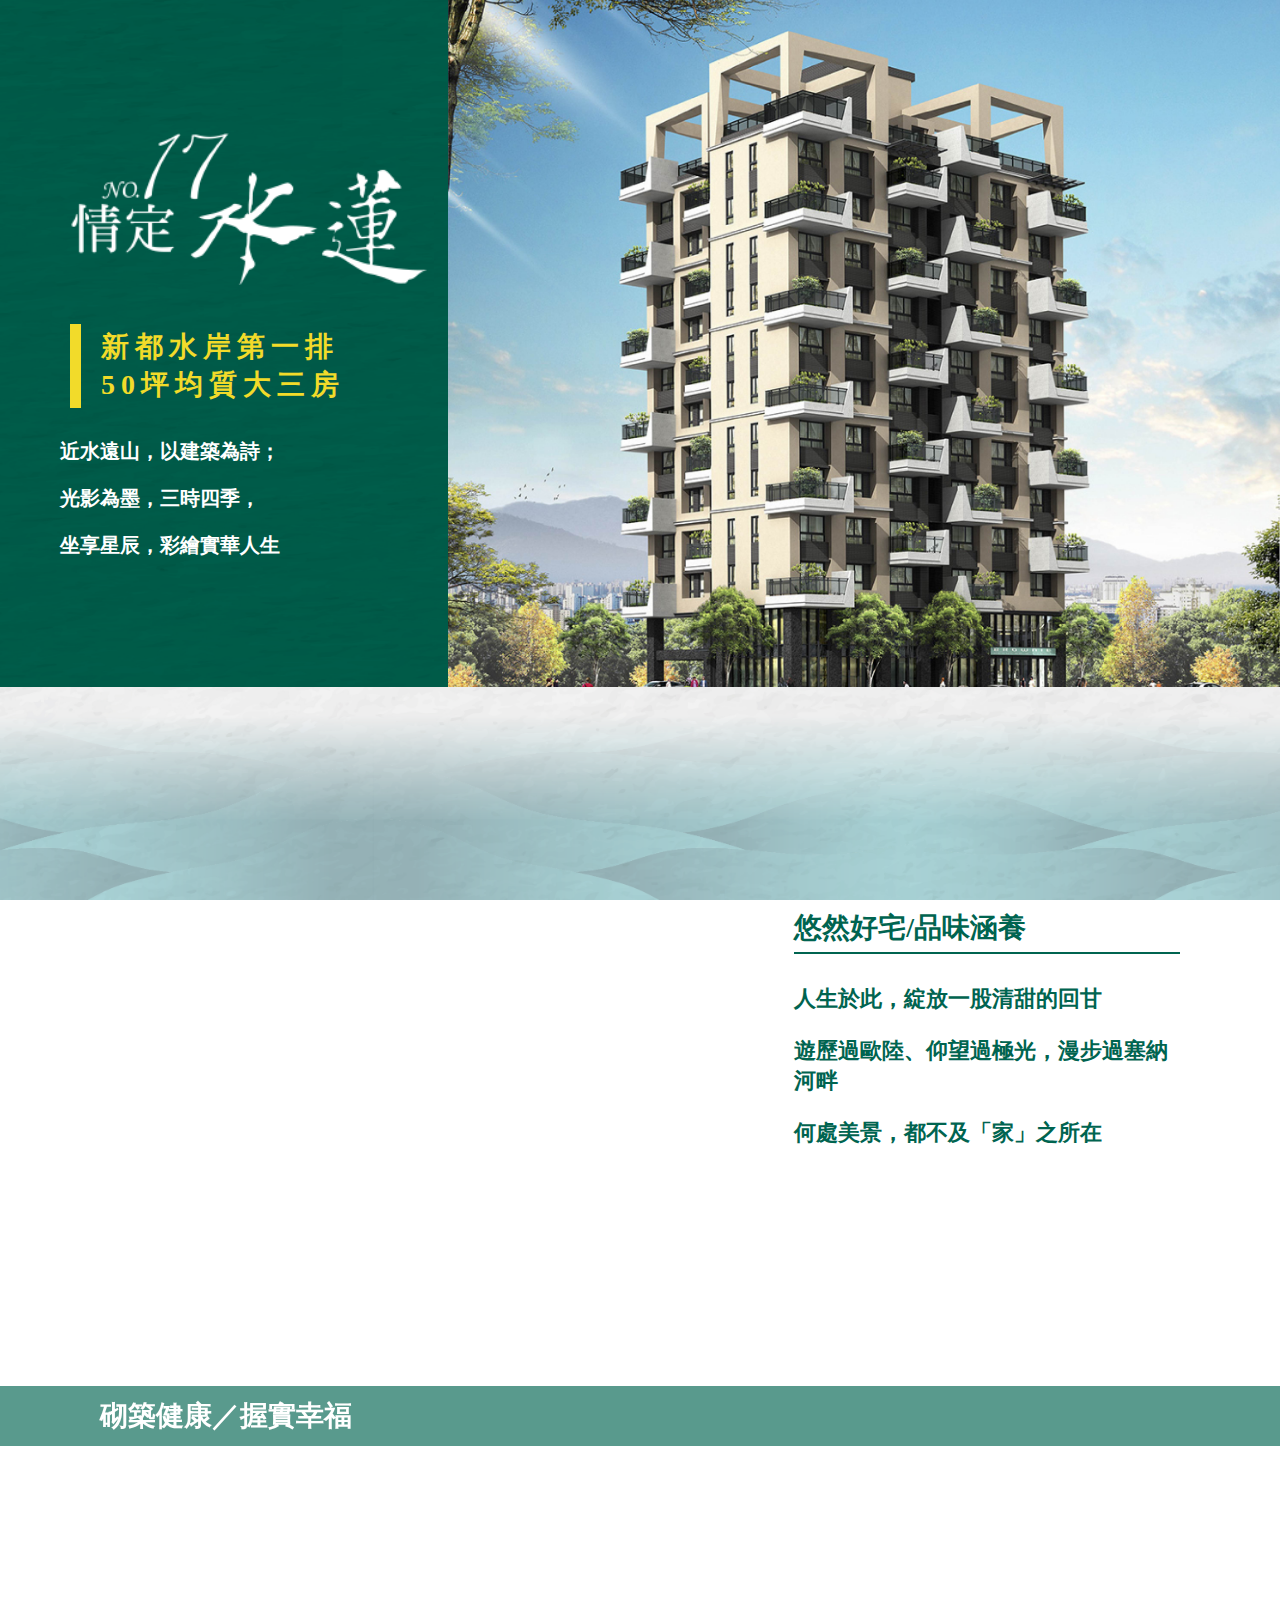
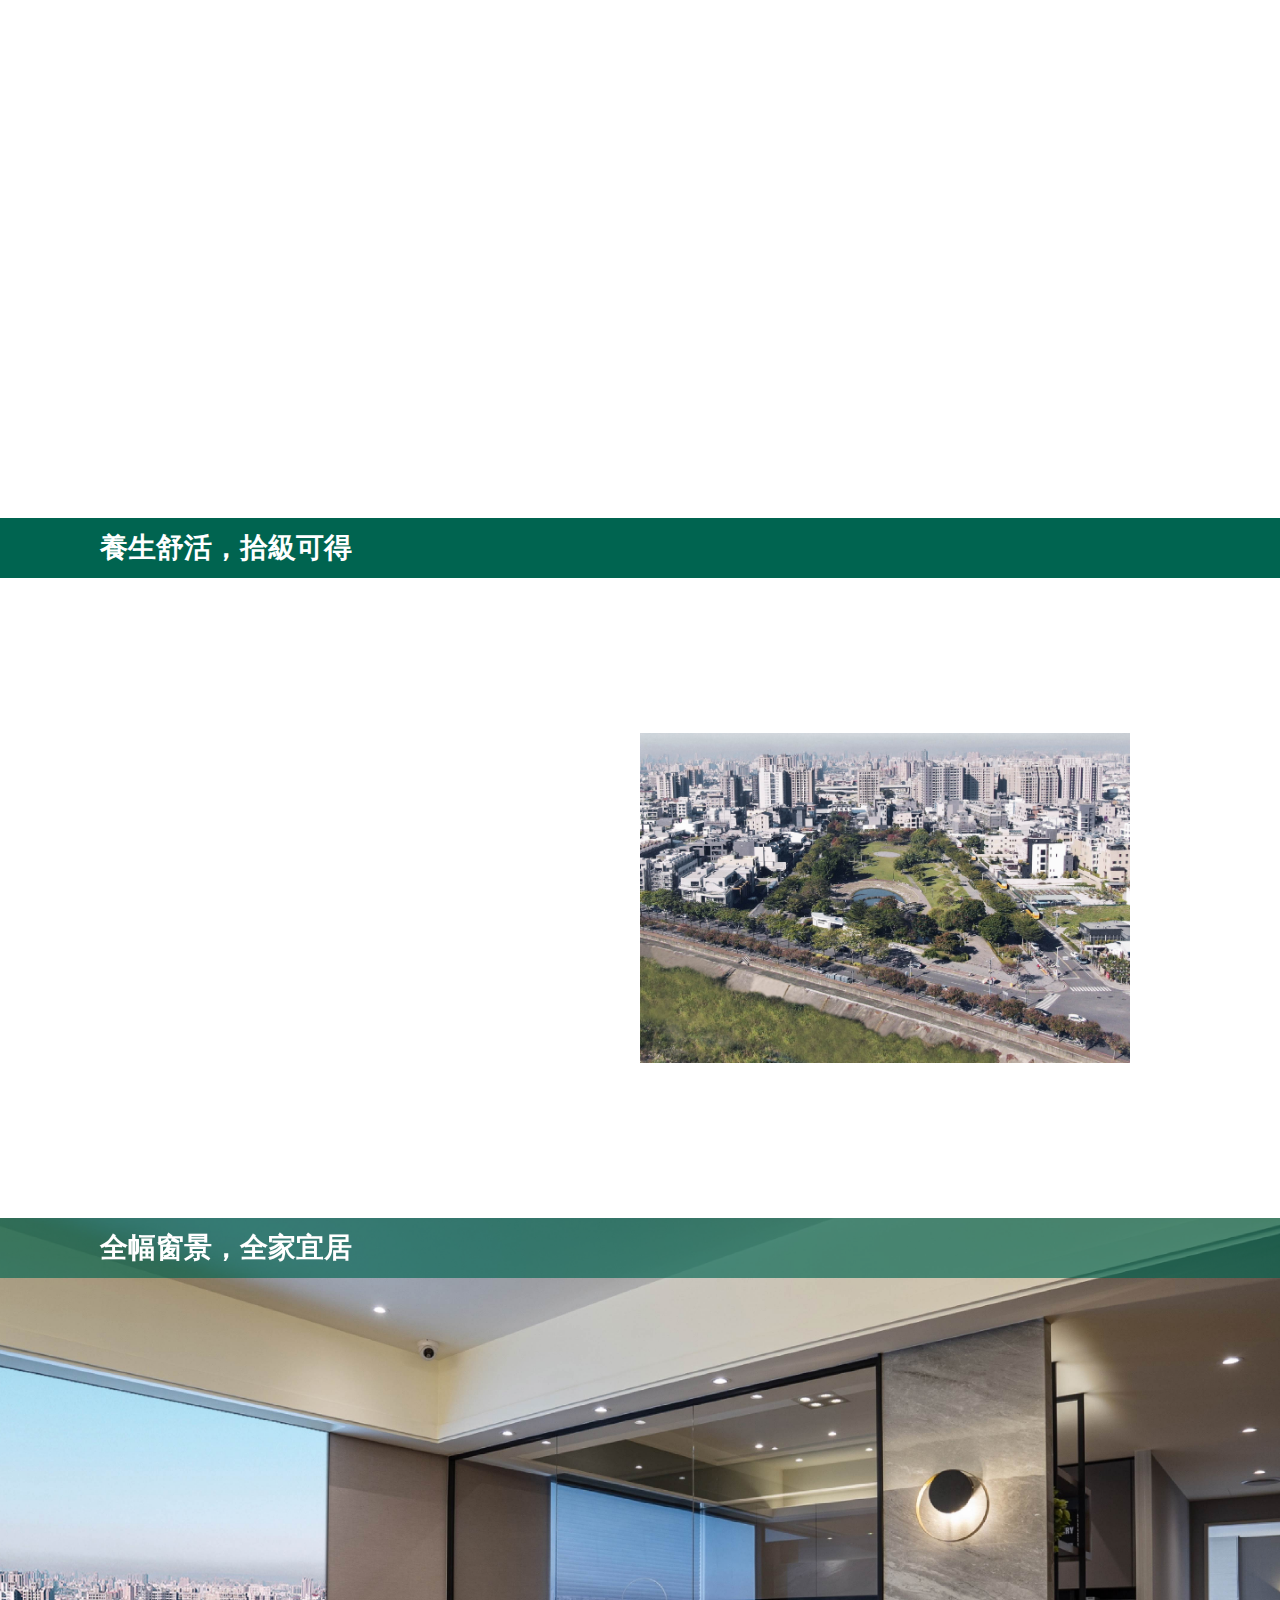
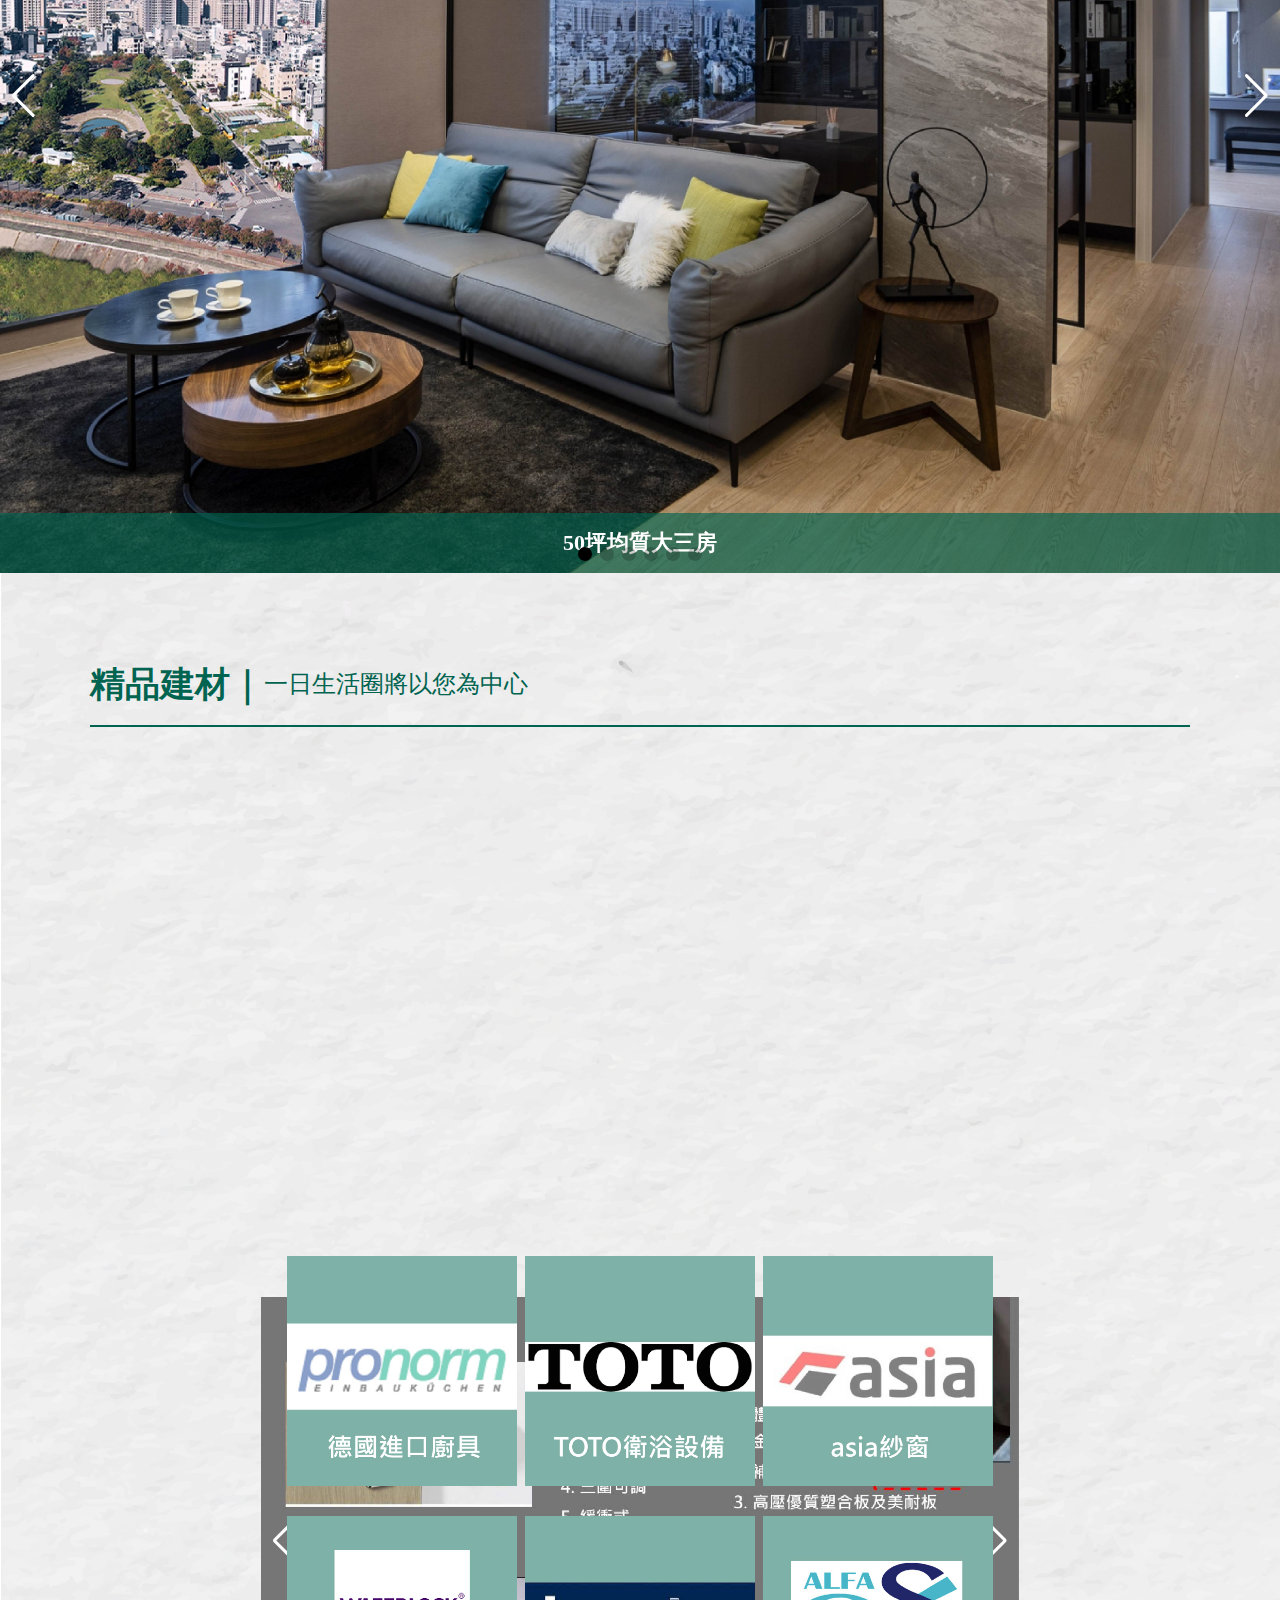
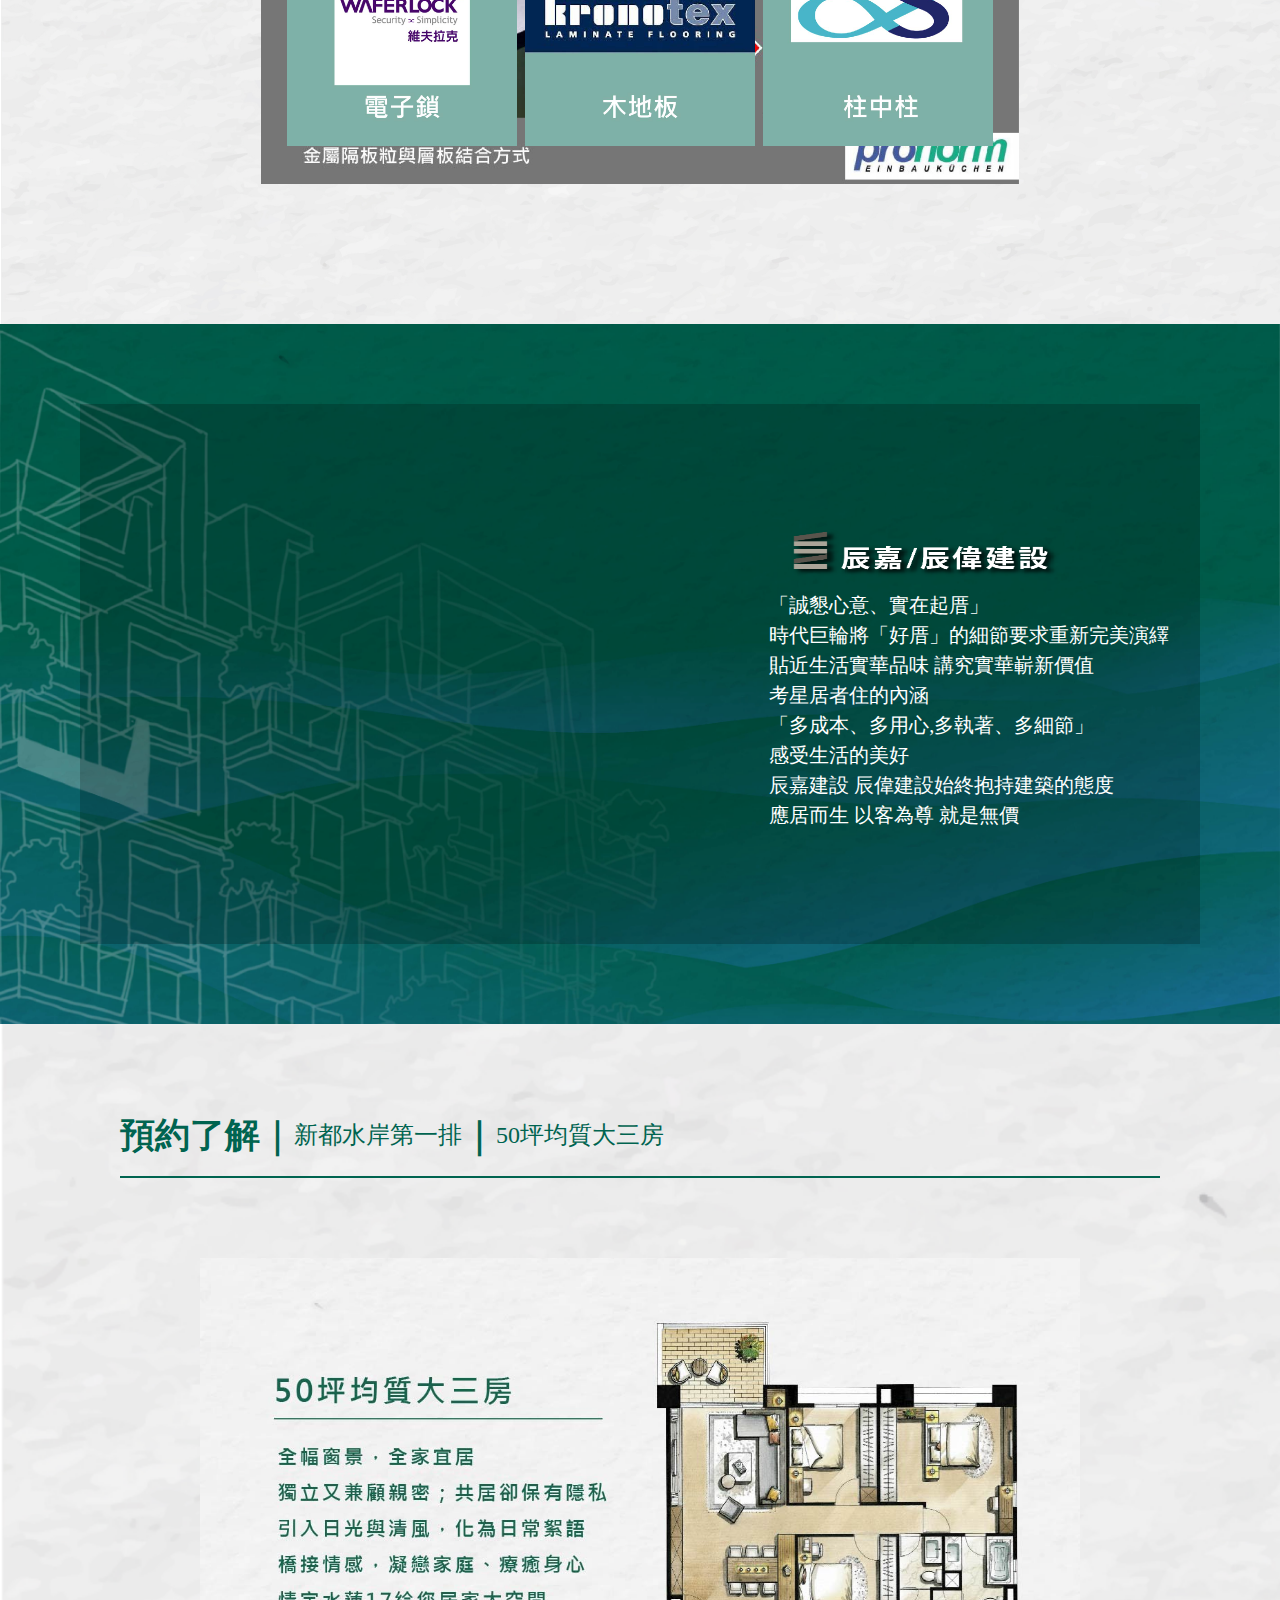
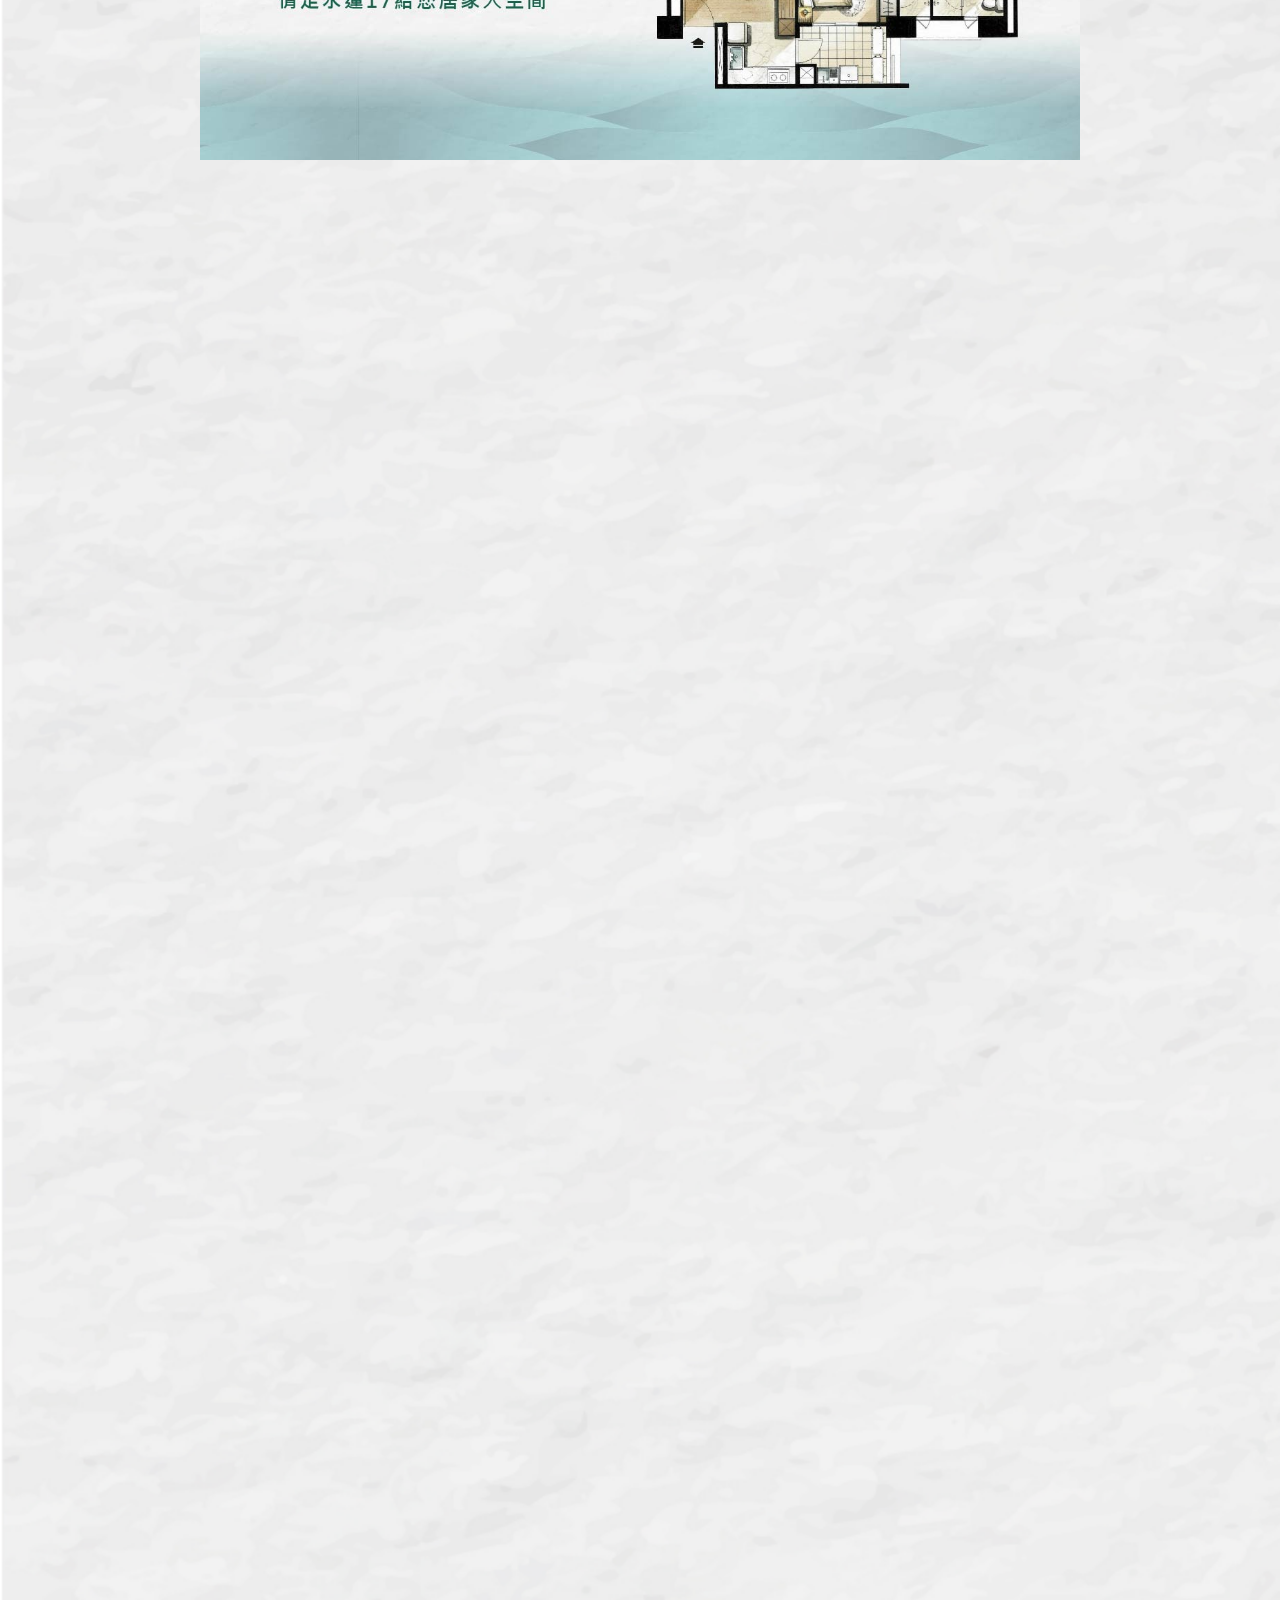
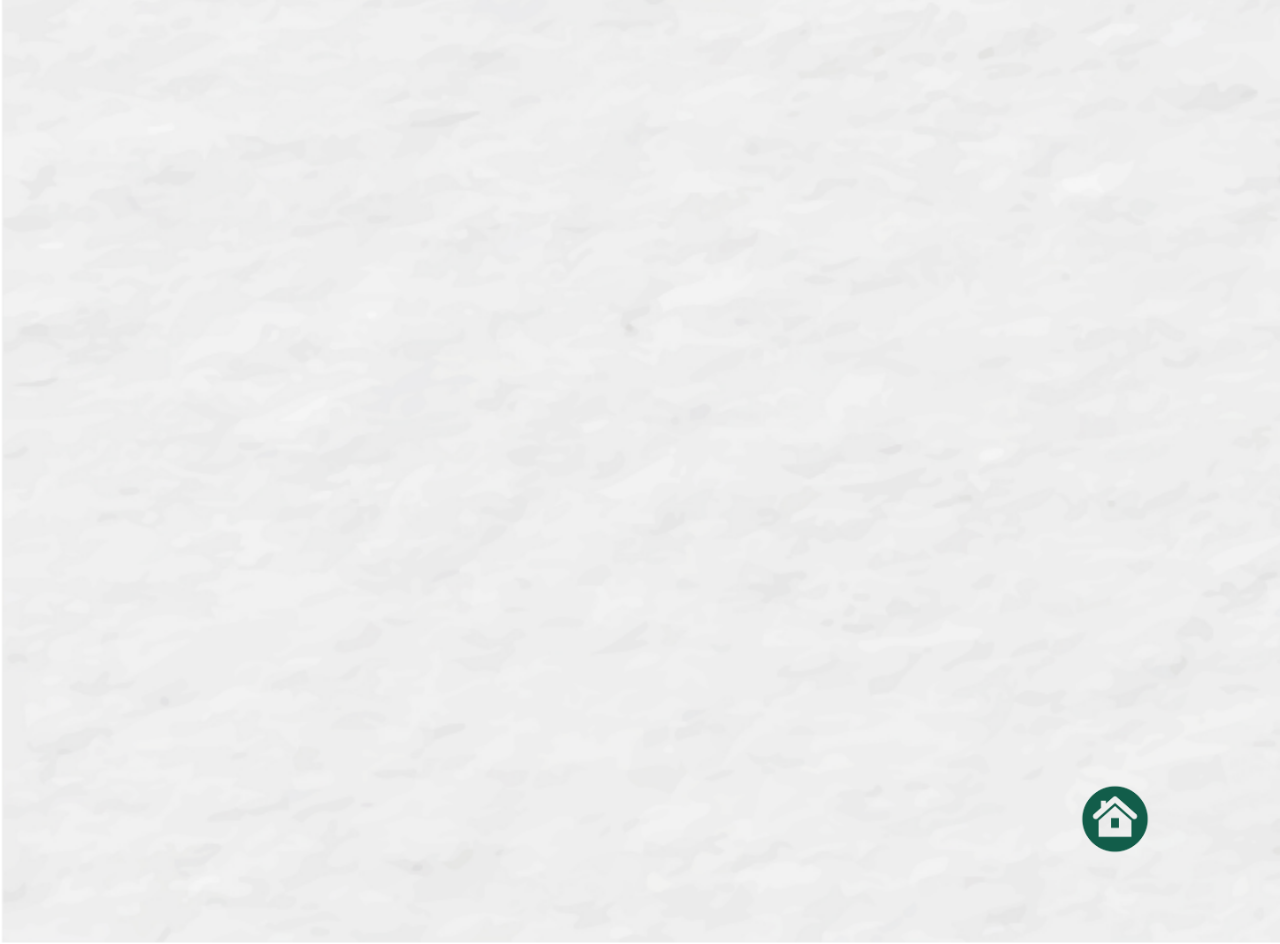
<file: index.html>
<!DOCTYPE html>
<html lang="en">

<head>
    <meta charset="UTF-8">
    <meta http-equiv="X-UA-Compatible" content="IE=edge">
    <meta name="viewport" content="width=device-width, initial-scale=1.0">
    <title>情定水蓮No17|新都水岸第一排</title>
    <link rel="stylesheet" href="./css/index17.css">
    <link rel="stylesheet" href="https://unpkg.com/swiper/swiper-bundle.min.css" />
    <link href="https://unpkg.com/aos@2.3.1/dist/aos.css" rel="stylesheet">

</head>

<body>
    <header>
        <div class="container">
            <div class="slogan">
                <div class="card">
                    <a href="https://cw-team.com.tw/zh-tw/" class="img-17" title="回首頁">
                        <img src="./images/形象文字.png" alt="">
                    </a>
                    <div class="title">
                        <div class="bar"></div>
                        <h1>新都水岸第一排<br>50坪均質大三房</h1>
                    </div>
                    <div class="text">
                        <p>近水遠山，以建築為詩；</p>
                        <p>光影為墨，三時四季，</p>
                        <p>坐享星辰，彩繪實華人生</p>
                    </div>
                </div>
            </div>
            <div class="banner">
                <div class="banner-img">
                    <img src="./images/形象圖.jpg" alt="">
                </div>
            </div>
        </div>
    </header>
    <section class="intro">
        <div class="container">
            <div class="pic" data-aos="fade-right">
                <img src="./images/介紹圖1.jpg" alt="">
                <div class="bg"></div>
            </div>
            <div class="text">
                <div class="border">
                    <h2>悠然好宅/品味涵養</h2>
                </div>
                <p>人生於此，綻放一股清甜的回甘</p>
                <p>遊歷過歐陸、仰望過極光，漫步過塞納河畔</p>
                <p>何處美景，都不及「家」之所在</p>
            </div>
        </div>
    </section>
    <section class="environ">
        <div class="block-top">
            <h2>砌築健康／握實幸福</h2>
        </div>
        <div class="container">
            <div class="card park" data-aos="fade-right">
                <img src="./images/特色圖-1.jpg" alt="">
                <div class="text">
                    散步，有新都生態、廍⼦雙公園圍繞
                </div>
            </div>
            <div class="card bridge" data-aos="fade-up">
                <img src="./images/特色圖-2.jpg" alt="">
                <div class="text">
                    大坑吊橋，悅耳溪流
                </div>
            </div>
            <div class="card hiking" data-aos="fade-left">
                <img src="./images/特色圖-3.jpg" alt="">
                <div class="text">
                    健行，擁大坑登山步道環腰
                </div>
            </div>
        </div>
        <div class="block-buttom">
            <h2>養生舒活，拾級可得</h2>
        </div>
    </section>
    <section class="view">
        <div class="container">
            <div class="text" data-aos="fade-right">
                <div class="border">
                    <h2>遠眺天際／近賞愜意</h2>
                </div>
                <p>水岸第一排；俯瞰見公園；</p>
                <p>遠眺山層疊，Ｌ型陽台層次交錯，</p>
                <p>三面環景一望無際，</p>
                <p>寬闊面廣，保有最大視角的川綠極景，</p>
                <p>步移景易，點綴生活時刻的茗、酌、思、敘</p>
            </div>
            <div class="bg">
                <img src="./images/介紹圖2.jpg" alt="">
            </div>
        </div>
    </section>
    <section class="banner">
        <div class="block-top">
            <h2>全幅窗景，全家宜居</h2>
        </div>
        <!-- Swiper -->
        <div class="swiper-container mySwiper1">
            <div class="swiper-wrapper">
                <div class="swiper-slide">
                    <img src="./images/輪播圖-1.jpg" alt="" class="big">
                    <img src="./images/輪播圖-1-sm.jpg" alt="" class="smol">
                </div>
                <div class="swiper-slide">
                    <img src="./images/輪播圖-2.jpg" alt="" class="big">
                    <img src="./images/輪播圖-2-sm.jpg" alt="" class="smol">
                </div>
                <div class="swiper-slide">
                    <img src="./images/輪播圖-3.jpg" alt="" class="big">
                    <img src="./images/輪播圖-3-sm.jpg" alt="" class="smol">
                </div>
                <div class="swiper-slide">
                    <img src="./images/輪播圖-4.jpg" alt="" class="big">
                    <img src="./images/輪播圖-4-sm.jpg" alt="" class="smol">
                </div>
                <div class="swiper-slide">
                    <img src="./images/輪播圖-5.jpg" alt="" class="big">
                    <img src="./images/輪播圖-5-sm.jpg" alt="" class="smol">
                </div>
                <div class="swiper-slide">
                    <img src="./images/輪播圖-6.jpg" alt="" class="big">
                    <img src="./images/輪播圖-6-sm.jpg" alt="" class="smol">
                </div>
            </div>
            <div class="swiper-button-next" style="color:white;"></div>
            <div class="swiper-button-prev" style="color:white;"></div>
            <div class="swiper-pagination"></div>
        </div>
        <div class="block-buttom">
            <p>50坪均質大三房</p>
        </div>
    </section>
    <section class="material">
        <div class="container">
            <div class="title">
                <h2>精品建材｜</h2>
                <span>一日生活圈將以您為中心</span>
            </div>
            <div class="brand">
                <!-- <div class="brand-top">
                    <div class="row">
                        <div class="icon"><img src="./images/精品建材-1.jpg" alt=""></div>
                        <div class="icon"><img src="./images/精品建材-2.jpg" alt=""></div>
                        <div class="icon"><img src="./images/精品建材-3.jpg" alt=""></div>
                    </div>
                    <div class="row">
                        <div class="icon"><img src="./images/精品建材-4.jpg" alt=""></div>
                        <div class="icon"><img src="./images/精品建材-5.jpg" alt=""></div>
                        <div class="icon"><img src="./images/精品建材-6.jpg" alt=""></div>
                    </div>
                </div> -->
                <div class="brand-buttom">
                    <div class="swiper-container mySwiper2">
                        <div class="swiper-wrapper">
                            <div class="swiper-slide">
                                <img src="./images/精品建材輪播-1.jpg" alt="" >
                            </div>
                            <div class="swiper-slide">
                                <img src="./images/精品建材輪播-2.jpg" alt="" >
                            </div>
                            <div class="swiper-slide">
                                <img src="./images/精品建材輪播-3.jpg" alt="" >
                            </div>
                            <div class="swiper-slide">
                                <img src="./images/精品建材輪播-4.jpg" alt="" >
                            </div>
                            <div class="swiper-slide">
                                <img src="./images/精品建材輪播-5.jpg" alt="" >
                            </div>
                            <div class="swiper-slide">
                                <img src="./images/精品建材輪播-6.jpg" alt="" >
                            </div>
                        </div>
                        <div class="swiper-button-next" style="color:white;"></div>
                        <div class="swiper-button-prev" style="color:white;"></div>
                        <div class="swiper-pagination"></div>
                    </div>
                </div>
            </div>
        </div>
    </section>
    <section class="yt">
        <div class="container">
            <div class="row">
                <div class="videos">
                    <iframe max-width="628px " height="440px" src="https://www.youtube.com/embed/y9i3dYTR2p4"
                        title="YouTube video player" allowfullscreen></iframe>
                </div>
                <div class="text">
                    <div class="logo">
                        <img src="./images/辰偉辰嘉文字.png" alt="">
                    </div>
                    <p>
                        「誠懇心意、實在起厝」<br>
                        時代巨輪將「好厝」的細節要求重新完美演繹<br>
                        貼近生活實華品味 講究實華嶄新價值<br>
                        考星居者住的內涵<br>
                        「多成本、多用心,多執著、多細節」<br>
                        感受生活的美好<br>
                        辰嘉建設 辰偉建設始終抱持建築的態度<br>
                        應居而生 以客為尊 就是無價<br>
                    </p>
                </div>
            </div>
        </div>
    </section>
    <section class="google-form">
        <div class="container">
            <div class="title">
                <h2>預約了解｜</h2>
                <span>新都水岸第一排</span>
                <span>｜</span>
                <span>50坪均質大三房</span>
            </div>
            <div class="content">
                <div class="floor-plan"></div>
                <div class="gform">
                    <iframe
                        src="https://docs.google.com/forms/d/e/1FAIpQLSdzjuI9GotC3qg7U4IPdArMaU17TK530mUCGI7AvhTjSRvmpQ/viewform"
                        width="100%" frameborder="0" marginheight="0" marginwidth="0" scrolling="no">
                    </iframe>
                    <div class="home-btn">
                        <a href="https://cw-team.com.tw/zh-tw/" title="回首頁">
                            <img src="./images/回首頁-29.png" alt="" >
                        </a>
                    </div>
                </div>
                
            </div>
            

        </div>
    </section>



    <!-- Swiper JS -->
    <script src="https://unpkg.com/swiper/swiper-bundle.min.js"></script>

    <!-- Initialize Swiper -->
    <script>
        var menu = ['精品建材-1', '精品建材-2', '精品建材-3','精品建材-4', '精品建材-5', '精品建材-6']
        var swiper = new Swiper(".mySwiper1", {
            cssMode: true,
            navigation: {
                nextEl: ".swiper-button-next",
                prevEl: ".swiper-button-prev",
            },
            pagination: {
                el: ".swiper-pagination",
                clickable: true,
            },
            mousewheel: true,
            keyboard: true,
            loop: true,
            autoplay: true,
        });

        var swiper = new Swiper(".mySwiper2", {
            cssMode: true,
            navigation: {
                nextEl: ".swiper-button-next",
                prevEl: ".swiper-button-prev",
            },
            pagination: {
                el: ".swiper-pagination",
                clickable: true,
                renderBullet: function (index, className) {
                    return '<span class="' + className + '"><img src="./images/' + (menu[index]) + '.jpg" alt=""></span>';
                },

            },
            mousewheel: true,
            keyboard: true,
            loop: true,
        });
    </script>
    <style type="text/css">
        .swiper-container {
            --swiper-pagination-color: black;
        }
    </style>
    <!-- AOS 動畫 -->
    <script src="https://unpkg.com/aos@2.3.1/dist/aos.js"></script>
    <script>
        AOS.init();
    </script>

</body>

</html>
</file>
<file: css/index17.css>
@charset "UTF-8";
* {
  padding: 0;
  margin: 0;
  -webkit-box-sizing: border-box;
          box-sizing: border-box;
}

body {
  overflow-x: hidden;
}

header {
  background-image: url(../images/綠色紋底.png);
  background-size: cover;
  background-position: center;
  background-repeat: no-repeat;
}

header .container {
  width: 100%;
  display: -webkit-box;
  display: -ms-flexbox;
  display: flex;
  -webkit-box-pack: justify;
      -ms-flex-pack: justify;
          justify-content: space-between;
  -webkit-box-align: center;
      -ms-flex-align: center;
          align-items: center;
  height: auto;
}

@media (max-width: 1100px) {
  header .container {
    -webkit-box-orient: vertical;
    -webkit-box-direction: normal;
        -ms-flex-direction: column;
            flex-direction: column;
  }
}

header .container .navbar-brand img {
  max-width: 210px;
}

header .container .slogan {
  width: 35%;
  padding-left: 110px;
}

@media (max-width: 1590px) {
  header .container .slogan {
    padding-left: 50px;
  }
}

@media (max-width: 1100px) {
  header .container .slogan {
    width: 100%;
    padding: 30px;
  }
}

header .container .slogan .card {
  width: 100%;
}

@media (max-width: 1100px) {
  header .container .slogan .card {
    width: 100%;
    display: -webkit-box;
    display: -ms-flexbox;
    display: flex;
    -webkit-box-orient: vertical;
    -webkit-box-direction: normal;
        -ms-flex-direction: column;
            flex-direction: column;
    -webkit-box-align: center;
        -ms-flex-align: center;
            align-items: center;
    -webkit-box-pack: justify;
        -ms-flex-pack: justify;
            justify-content: space-between;
  }
}

header .container .slogan .card .img-17 {
  width: 100%;
  display: inline-block;
  max-width: 423px;
  margin-bottom: 20px;
  padding: 0px 20px;
  -webkit-box-sizing: border-box;
          box-sizing: border-box;
}

@media (max-width: 1100px) {
  header .container .slogan .card .img-17 {
    padding: 0px 50px;
    margin-bottom: unset;
  }
}

header .container .slogan .card .img-17 img {
  width: 100%;
  height: 100%;
  -o-object-fit: cover;
     object-fit: cover;
}

header .container .slogan .card .title {
  margin-bottom: 50px;
  display: -webkit-box;
  display: -ms-flexbox;
  display: flex;
  -webkit-box-align: center;
      -ms-flex-align: center;
          align-items: center;
}

@media (max-width: 1320px) {
  header .container .slogan .card .title {
    margin-bottom: 20px;
  }
}

header .container .slogan .card .title .bar {
  width: 11px;
  height: 84px;
  background-color: #f2db2a;
  margin: 0 20px;
}

@media (max-width: 900px) {
  header .container .slogan .card .title .bar {
    width: 4px;
    height: 50px;
    margin: 0px 5px;
  }
}

header .container .slogan .card .title h1 {
  color: #f2db2a;
  font-size: 35px;
  font-weight: bold;
  letter-spacing: 6px;
}

@media (max-width: 1320px) {
  header .container .slogan .card .title h1 {
    font-size: 28px;
  }
}

@media (max-width: 900px) {
  header .container .slogan .card .title h1 {
    font-size: 20px;
  }
}

header .container .slogan .card p {
  color: white;
  padding: 20px;
  font-size: 25px;
  font-weight: bold;
}

@media (max-width: 1320px) {
  header .container .slogan .card p {
    padding: 10px;
    font-size: 20px;
  }
}

@media (max-width: 900px) {
  header .container .slogan .card p {
    font-size: 16px;
    font-weight: unset;
    padding: 5px;
  }
}

header .container .banner {
  width: 65%;
}

@media (max-width: 1100px) {
  header .container .banner {
    width: 100%;
  }
}

header .container .banner .banner-img {
  width: 100%;
}

header .container .banner .banner-img img {
  display: block;
  width: 100%;
  -o-object-fit: cover;
     object-fit: cover;
}

.intro {
  background-image: url(../images/波浪材質背景-01.png);
  background-size: cover;
  background-position: bottom;
  background-repeat: no-repeat;
  background-attachment: fixed;
}

.intro .container {
  padding: 180px;
  display: -webkit-box;
  display: -ms-flexbox;
  display: flex;
  -webkit-box-pack: justify;
      -ms-flex-pack: justify;
          justify-content: space-between;
  -webkit-box-align: center;
      -ms-flex-align: center;
          align-items: center;
}

@media (max-width: 1740px) {
  .intro .container {
    padding: 150px;
  }
}

@media (max-width: 1590px) {
  .intro .container {
    padding: 100px;
  }
}

@media (max-width: 1100px) {
  .intro .container {
    padding: 30px;
  }
}

@media (max-width: 900px) {
  .intro .container {
    padding: 0px;
    -webkit-box-orient: vertical;
    -webkit-box-direction: reverse;
        -ms-flex-direction: column-reverse;
            flex-direction: column-reverse;
  }
}

.intro .container .pic {
  width: 720px;
  position: relative;
  margin-right: 30px;
}

@media (max-width: 1100px) {
  .intro .container .pic {
    width: 50%;
    margin: unset;
  }
}

@media (max-width: 900px) {
  .intro .container .pic {
    width: 100%;
  }
}

.intro .container .pic img {
  width: 100%;
  position: relative;
  z-index: 1;
  display: block;
}

.intro .container .pic .bg {
  width: 100%;
  height: 100%;
  background-color: #006450;
  position: absolute;
  top: 20px;
  left: 20px;
}

@media (max-width: 1100px) {
  .intro .container .pic .bg {
    display: none;
  }
}

@media (max-width: 900px) {
  .intro .container .text {
    padding: 20px 0px;
  }
}

.intro .container .text .border {
  width: 100%;
  border-bottom: 2px solid #006450;
  padding: 5px 0;
  margin-bottom: 60px;
}

@media (max-width: 1320px) {
  .intro .container .text .border {
    margin-bottom: 30px;
  }
}

.intro .container .text .border h2 {
  color: #006450;
  font-size: 40px;
  font-weight: bold;
}

@media (max-width: 1320px) {
  .intro .container .text .border h2 {
    font-size: 28px;
  }
}

.intro .container .text p {
  color: #006450;
  font-size: 25px;
  font-weight: bold;
  padding-bottom: 22px;
}

@media (max-width: 1320px) {
  .intro .container .text p {
    font-size: 22px;
  }
}

@media (max-width: 900px) {
  .intro .container .text p {
    width: 100%;
    padding: 5px;
    font-size: 16px;
  }
}

.environ {
  position: relative;
}

.environ .block-top {
  width: 100%;
  height: 125px;
  background-color: rgba(0, 100, 80, 0.65);
  padding-left: 110px;
  position: absolute;
  z-index: 1;
  display: -webkit-box;
  display: -ms-flexbox;
  display: flex;
  -webkit-box-align: center;
      -ms-flex-align: center;
          align-items: center;
}

@media (max-width: 1320px) {
  .environ .block-top {
    height: 60px;
    padding-left: 100px;
  }
}

@media (max-width: 1100px) {
  .environ .block-top {
    padding: unset;
  }
}

.environ .block-top h2 {
  color: white;
  font-size: 40px;
  font-weight: bold;
}

@media (max-width: 1320px) {
  .environ .block-top h2 {
    font-size: 28px;
  }
}

@media (max-width: 1100px) {
  .environ .block-top h2 {
    margin: 0px auto;
  }
}

.environ .container {
  display: -webkit-box;
  display: -ms-flexbox;
  display: flex;
}

@media (max-width: 1100px) {
  .environ .container {
    width: 100%;
    -webkit-box-orient: vertical;
    -webkit-box-direction: normal;
        -ms-flex-direction: column;
            flex-direction: column;
    -ms-flex-wrap: wrap;
        flex-wrap: wrap;
  }
}

.environ .container .card {
  width: calc(100% / 3);
  position: relative;
}

@media (max-width: 1100px) {
  .environ .container .card {
    width: 100%;
    height: 500px;
  }
}

.environ .container .card img {
  width: 100%;
  height: 100%;
  -o-object-fit: cover;
     object-fit: cover;
}

.environ .container .card .text {
  width: 100%;
  height: 90px;
  color: white;
  background-color: rgba(0, 100, 80, 0.65);
  font-size: 25px;
  font-weight: bold;
  text-align: center;
  line-height: 90px;
  position: absolute;
  bottom: 0;
}

@media (max-width: 1320px) {
  .environ .container .card .text {
    height: 60px;
    font-size: 20px;
    line-height: 60px;
  }
}

.environ .block-buttom {
  width: 100%;
  height: 125px;
  background-color: #006450;
  padding-left: 110px;
  display: -webkit-box;
  display: -ms-flexbox;
  display: flex;
  -webkit-box-align: center;
      -ms-flex-align: center;
          align-items: center;
}

@media (max-width: 1320px) {
  .environ .block-buttom {
    height: 60px;
    padding-left: 100px;
  }
}

@media (max-width: 1100px) {
  .environ .block-buttom {
    padding: unset;
  }
}

.environ .block-buttom h2 {
  color: white;
  font-size: 40px;
  font-weight: bold;
}

@media (max-width: 1320px) {
  .environ .block-buttom h2 {
    font-size: 28px;
  }
}

@media (max-width: 1100px) {
  .environ .block-buttom h2 {
    margin: 0px auto;
  }
}

.view {
  background-image: url(../images/波浪材質背景-01.png);
  background-size: cover;
  background-position: bottom;
  background-repeat: no-repeat;
  background-attachment: fixed;
}

.view .container {
  padding: 180px;
  display: -webkit-box;
  display: -ms-flexbox;
  display: flex;
  -webkit-box-pack: justify;
      -ms-flex-pack: justify;
          justify-content: space-between;
  -webkit-box-align: center;
      -ms-flex-align: center;
          align-items: center;
}

@media (max-width: 1740px) {
  .view .container {
    padding: 150px;
  }
}

@media (max-width: 1100px) {
  .view .container {
    padding: 30px;
  }
}

@media (max-width: 900px) {
  .view .container {
    width: 100%;
    padding: unset;
    -webkit-box-orient: vertical;
    -webkit-box-direction: normal;
        -ms-flex-direction: column;
            flex-direction: column;
  }
}

.view .container .text {
  margin-right: 30px;
}

@media (max-width: 900px) {
  .view .container .text {
    padding: 20px 0px;
    margin: unset;
  }
}

.view .container .text .border {
  width: 100%;
  border-bottom: 2px solid #006450;
  padding: 5px 0;
  margin-bottom: 60px;
}

@media (max-width: 1320px) {
  .view .container .text .border {
    margin-bottom: 30px;
  }
}

.view .container .text .border h2 {
  color: #006450;
  font-size: 40px;
  font-weight: bold;
}

@media (max-width: 1320px) {
  .view .container .text .border h2 {
    font-size: 28px;
  }
}

.view .container .text p {
  color: #006450;
  font-size: 25px;
  font-weight: bold;
  padding-bottom: 22px;
}

@media (max-width: 1320px) {
  .view .container .text p {
    font-size: 22px;
  }
}

@media (max-width: 1100px) {
  .view .container .text p {
    font-size: 18px;
  }
}

@media (max-width: 900px) {
  .view .container .text p {
    width: 100%;
    padding: 5px;
    font-size: 16px;
  }
}

.view .container .bg {
  width: 50%;
}

@media (max-width: 900px) {
  .view .container .bg {
    width: 100%;
  }
}

.view .container .bg img {
  width: 100%;
  height: 100%;
  -o-object-fit: cover;
     object-fit: cover;
  display: block;
}

.banner {
  position: relative;
}

.banner .block-top {
  width: 100%;
  height: 125px;
  background-color: rgba(0, 100, 80, 0.65);
  padding-left: 180px;
  position: absolute;
  z-index: 2;
  display: -webkit-box;
  display: -ms-flexbox;
  display: flex;
  -webkit-box-align: center;
      -ms-flex-align: center;
          align-items: center;
}

@media (max-width: 1320px) {
  .banner .block-top {
    height: 60px;
    padding-left: 100px;
  }
}

@media (max-width: 1100px) {
  .banner .block-top {
    padding: unset;
  }
}

.banner .block-top h2 {
  color: white;
  font-size: 40px;
  font-weight: bold;
}

@media (max-width: 1320px) {
  .banner .block-top h2 {
    font-size: 28px;
  }
}

@media (max-width: 1100px) {
  .banner .block-top h2 {
    margin: 0px auto;
  }
}

.banner .swiper-container {
  width: 100%;
  height: 100%;
  position: relative;
}

.banner .swiper-container .swiper-slide {
  height: 955px;
}

@media (max-width: 1100px) {
  .banner .swiper-container .swiper-slide {
    height: unset;
  }
}

.banner .swiper-container .swiper-slide img {
  display: block;
  width: 100%;
  height: 100%;
  -o-object-fit: cover;
     object-fit: cover;
}

@media (max-width: 1100px) {
  .banner .swiper-container .swiper-slide .big {
    display: none;
  }
}

.banner .swiper-container .swiper-slide .smol {
  display: none;
}

@media (max-width: 1100px) {
  .banner .swiper-container .swiper-slide .smol {
    display: block;
  }
}

.banner .swiper-container .swiper-pagination-bullet {
  height: 14px;
  width: 14px;
}

.banner .block-buttom {
  width: 100%;
  height: 92px;
  background-color: rgba(0, 100, 80, 0.65);
  position: absolute;
  bottom: 0;
  z-index: 1;
  display: -webkit-box;
  display: -ms-flexbox;
  display: flex;
}

@media (max-width: 1320px) {
  .banner .block-buttom {
    height: 60px;
  }
}

.banner .block-buttom p {
  color: white;
  font-size: 25px;
  font-weight: bold;
  text-align: center;
  margin: auto;
}

@media (max-width: 1320px) {
  .banner .block-buttom p {
    font-size: 22px;
  }
}

.material {
  background-image: url(../images/紋路底圖.png);
  padding: 90px 180px;
}

@media (max-width: 1590px) {
  .material {
    padding: 90px;
  }
}

@media (max-width: 900px) {
  .material {
    padding: unset;
  }
}

.material .container .title {
  width: 100%;
  height: 64px;
  border-bottom: 2px solid #006450;
  padding-bottom: 20px;
  display: -webkit-box;
  display: -ms-flexbox;
  display: flex;
  -webkit-box-align: center;
      -ms-flex-align: center;
          align-items: center;
}

@media (max-width: 900px) {
  .material .container .title {
    padding: unset;
    -webkit-box-pack: center;
        -ms-flex-pack: center;
            justify-content: center;
  }
}

.material .container .title h2 {
  color: #006450;
  font-size: 35px;
  font-weight: bold;
}

@media (max-width: 900px) {
  .material .container .title h2 {
    font-size: 22px;
  }
}

.material .container .title span {
  color: #006450;
  font-size: 24px;
}

@media (max-width: 900px) {
  .material .container .title span {
    font-size: 16px;
  }
}

.material .container .brand {
  max-width: 758px;
  margin: auto;
  padding-top: 570px;
  padding-bottom: 50px;
}

@media (max-width: 930px) {
  .material .container .brand {
    padding-top: 510px;
  }
}

@media (max-width: 680px) {
  .material .container .brand {
    padding-top: 430px;
  }
}

@media (max-width: 525px) {
  .material .container .brand {
    padding-top: 370px;
  }
}

@media (max-width: 450px) {
  .material .container .brand {
    padding-top: 470px;
  }
}

.material .container .brand .brand-top .row {
  width: 100%;
  display: -webkit-box;
  display: -ms-flexbox;
  display: flex;
  -webkit-box-pack: justify;
      -ms-flex-pack: justify;
          justify-content: space-between;
}

.material .container .brand .brand-top .row .icon {
  max-width: 230px;
  max-height: 230px;
  margin-bottom: 30px;
}

.material .container .brand .brand-top .row .icon:nth-child(2) {
  margin: 0 30px 30px 30px;
}

.material .container .brand .brand-top .row .icon img {
  display: block;
  width: 100%;
  height: 100%;
  -o-object-fit: cover;
     object-fit: cover;
}

.material .container .brand .swiper-container-horizontal > .swiper-pagination-bullets, .material .container .brand .swiper-pagination-custom, .material .container .brand .swiper-pagination-fraction {
  bottom: unset;
  top: -520px;
  width: 100%;
  display: -webkit-box;
  display: -ms-flexbox;
  display: flex;
  -webkit-box-pack: justify;
      -ms-flex-pack: justify;
          justify-content: space-between;
  -ms-flex-wrap: wrap;
      flex-wrap: wrap;
}

@media (max-width: 930px) {
  .material .container .brand .swiper-container-horizontal > .swiper-pagination-bullets, .material .container .brand .swiper-pagination-custom, .material .container .brand .swiper-pagination-fraction {
    top: -460px;
  }
}

@media (max-width: 680px) {
  .material .container .brand .swiper-container-horizontal > .swiper-pagination-bullets, .material .container .brand .swiper-pagination-custom, .material .container .brand .swiper-pagination-fraction {
    top: -380px;
  }
}

@media (max-width: 525px) {
  .material .container .brand .swiper-container-horizontal > .swiper-pagination-bullets, .material .container .brand .swiper-pagination-custom, .material .container .brand .swiper-pagination-fraction {
    top: -320px;
  }
}

@media (max-width: 450px) {
  .material .container .brand .swiper-container-horizontal > .swiper-pagination-bullets, .material .container .brand .swiper-pagination-custom, .material .container .brand .swiper-pagination-fraction {
    top: -440px;
    -webkit-box-pack: center;
        -ms-flex-pack: center;
            justify-content: center;
  }
}

.material .container .brand .swiper-container {
  width: 100%;
  height: 100%;
  position: relative;
  overflow: unset;
}

.material .container .brand .swiper-container .swiper-slide {
  height: 487px;
}

@media (max-width: 777px) {
  .material .container .brand .swiper-container .swiper-slide {
    height: unset;
  }
}

.material .container .brand .swiper-container .swiper-slide img {
  display: block;
  width: 100%;
  height: 100%;
  -o-object-fit: cover;
     object-fit: cover;
}

@media (max-width: 777px) {
  .material .container .brand .swiper-container .swiper-slide .big {
    display: none;
  }
}

.material .container .brand .swiper-container .swiper-slide .smol {
  display: none;
}

@media (max-width: 777px) {
  .material .container .brand .swiper-container .swiper-slide .smol {
    display: block;
  }
}

.material .container .brand .swiper-container .swiper-pagination-bullet {
  height: 230px;
  width: 230px;
  margin-bottom: 30px;
  opacity: 1;
}

@media (max-width: 930px) {
  .material .container .brand .swiper-container .swiper-pagination-bullet {
    width: 200px;
    height: 200px;
  }
}

@media (max-width: 680px) {
  .material .container .brand .swiper-container .swiper-pagination-bullet {
    width: 160px;
    height: 160px;
  }
}

@media (max-width: 525px) {
  .material .container .brand .swiper-container .swiper-pagination-bullet {
    width: 130px;
    height: 130px;
  }
}

@media (max-width: 450px) {
  .material .container .brand .swiper-container .swiper-pagination-bullet {
    margin: 0px 10px 10px;
  }
}

.material .container .brand .swiper-container .swiper-pagination-bullet img {
  width: 100%;
}

.yt {
  width: 100%;
  height: 885px;
  background-image: url(../images/YT影片區塊背景.jpg);
  background-size: cover;
  background-position: center;
  background-repeat: no-repeat;
  padding: 100px 120px;
  display: -webkit-box;
  display: -ms-flexbox;
  display: flex;
}

@media (max-width: 1590px) {
  .yt {
    padding: 80px;
  }
}

@media (max-width: 1320px) {
  .yt {
    height: 700px;
  }
}

@media (max-width: 1100px) {
  .yt {
    height: auto;
  }
}

@media (max-width: 900px) {
  .yt {
    padding: unset;
  }
}

.yt .container {
  width: 100%;
  height: 100%;
  background-color: rgba(0, 0, 0, 0.2);
  padding: 100px;
  margin: auto;
}

@media (max-width: 1740px) {
  .yt .container {
    padding: 90px;
  }
}

@media (max-width: 1590px) {
  .yt .container {
    padding: 60px;
  }
}

@media (max-width: 1320px) {
  .yt .container {
    padding: 30px;
  }
}

@media (max-width: 900px) {
  .yt .container {
    padding: 20px 0px;
  }
}

.yt .container .row {
  width: 100%;
  height: 100%;
  display: -webkit-box;
  display: -ms-flexbox;
  display: flex;
  -webkit-box-pack: space-evenly;
      -ms-flex-pack: space-evenly;
          justify-content: space-evenly;
  -webkit-box-align: center;
      -ms-flex-align: center;
          align-items: center;
}

@media (max-width: 1100px) {
  .yt .container .row {
    -webkit-box-orient: vertical;
    -webkit-box-direction: reverse;
        -ms-flex-direction: column-reverse;
            flex-direction: column-reverse;
  }
}

.yt .container .row .videos {
  width: 628px;
  padding-bottom: 34%;
  position: relative;
}

@media (max-width: 1740px) {
  .yt .container .row .videos {
    margin-right: 30px;
  }
}

@media (max-width: 1100px) {
  .yt .container .row .videos {
    margin: unset;
  }
}

@media (max-width: 900px) {
  .yt .container .row .videos {
    width: 100%;
    padding-bottom: 50%;
  }
}

.yt .container .row .videos iframe {
  width: 100%;
  height: 100%;
  border: 0 none;
  position: absolute;
  top: 0;
  left: 0;
}

.yt .container .row .text .logo img {
  width: 300px;
  height: 67px;
}

.yt .container .row .text p {
  color: white;
  font-size: 25px;
  line-height: 50px;
}

@media (max-width: 1320px) {
  .yt .container .row .text p {
    font-size: 20px;
    line-height: 30px;
  }
}

@media (max-width: 1100px) {
  .yt .container .row .text p {
    line-height: 40px;
    margin-bottom: 30px;
  }
}

@media (max-width: 900px) {
  .yt .container .row .text p {
    font-size: 16px;
    text-align: justify;
    padding: 0px 10px;
  }
}

.google-form {
  background-image: url(../images/紋路底圖.png);
  background-size: cover;
  padding: 90px 120px 0 120px;
}

@media (max-width: 1100px) {
  .google-form {
    padding: 30px;
  }
}

@media (max-width: 900px) {
  .google-form {
    padding: 0px;
  }
}

.google-form .container {
  position: relative;
}

.google-form .container .title {
  width: 100%;
  height: 64px;
  border-bottom: 2px solid #006450;
  padding-bottom: 20px;
  display: -webkit-box;
  display: -ms-flexbox;
  display: flex;
  -webkit-box-align: center;
      -ms-flex-align: center;
          align-items: center;
}

@media (max-width: 900px) {
  .google-form .container .title {
    padding: unset;
    -webkit-box-pack: center;
        -ms-flex-pack: center;
            justify-content: center;
    -ms-flex-wrap: wrap;
        flex-wrap: wrap;
  }
}

.google-form .container .title h2 {
  color: #006450;
  font-size: 35px;
  font-weight: bold;
}

@media (max-width: 900px) {
  .google-form .container .title h2 {
    font-size: 22px;
  }
}

.google-form .container .title span {
  color: #006450;
  font-size: 24px;
}

@media (max-width: 900px) {
  .google-form .container .title span {
    font-size: 16px;
  }
}

.google-form .container .title span:nth-child(3) {
  color: #006450;
  font-size: 35px;
  font-weight: bold;
}

@media (max-width: 900px) {
  .google-form .container .title span:nth-child(3) {
    font-size: 16px;
  }
}

.google-form .container .content {
  padding: 80px 240px;
}

@media (max-width: 1590px) {
  .google-form .container .content {
    padding: 80px;
  }
}

@media (max-width: 1100px) {
  .google-form .container .content {
    padding: 30px;
  }
}

@media (max-width: 900px) {
  .google-form .container .content {
    padding: 30px 0px;
  }
}

.google-form .container .content .floor-plan {
  padding-bottom: 57%;
  background-image: url(../images/預約了解格局圖.jpg);
  background-size: cover;
  background-position: center;
  background-repeat: no-repeat;
}

.google-form .container .content .gform {
  position: relative;
}

.google-form .container .content .gform iframe {
  height: 2300px;
}

@media (max-width: 800px) {
  .google-form .container .content .gform iframe {
    height: 2200px;
  }
}

@media (max-width: 555px) {
  .google-form .container .content .gform iframe {
    height: 2100px;
  }
}

@media (max-width: 440px) {
  .google-form .container .content .gform iframe {
    height: 2050px;
  }
}

.google-form .container .content .gform .home-btn {
  height: 70px;
  position: absolute;
  right: -70px;
  bottom: 10px;
}

@media (max-width: 1100px) {
  .google-form .container .content .gform .home-btn {
    right: 0px;
  }
}

@media (max-width: 720px) {
  .google-form .container .content .gform .home-btn {
    width: 60px;
    height: 60px;
  }
}

@media (max-width: 555px) {
  .google-form .container .content .gform .home-btn {
    width: 50px;
    height: 50px;
  }
}

.google-form .container .content .gform .home-btn:hover {
  border-radius: 50%;
  background-color: #f2db2a;
}

.google-form .container .content .gform .home-btn img {
  width: 70px;
  height: 70px;
}

@media (max-width: 720px) {
  .google-form .container .content .gform .home-btn img {
    width: 60px;
    height: 60px;
  }
}

@media (max-width: 555px) {
  .google-form .container .content .gform .home-btn img {
    width: 50px;
    height: 50px;
  }
}
/*# sourceMappingURL=index17.css.map */
</file>
